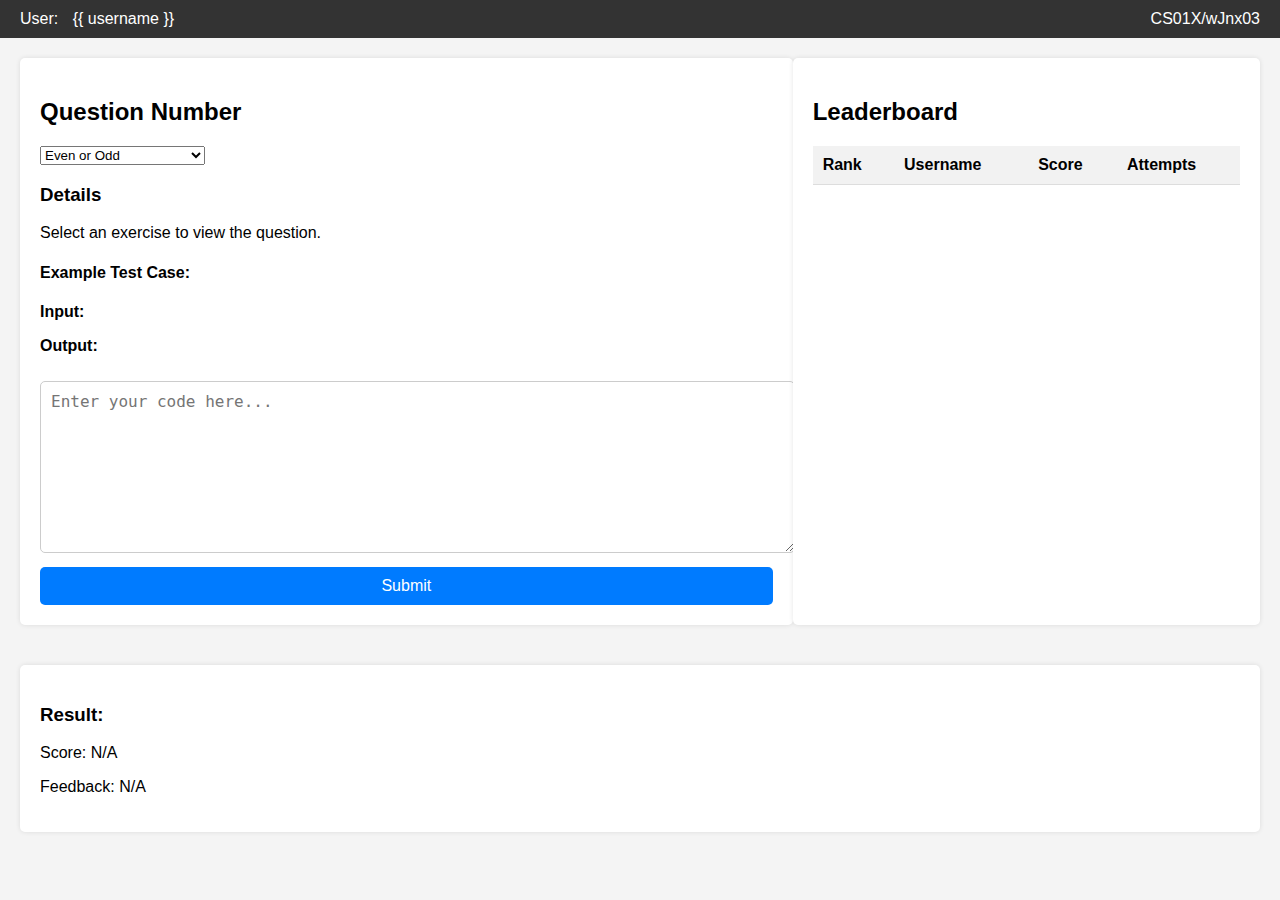
<file: templates/index.html>
<!DOCTYPE html>
<html lang="en">
<head>
    <meta charset="UTF-8">
    <meta name="viewport" content="width=device-width, initial-scale=1.0">
    <title>Exercise Checker</title>
    <link rel="stylesheet" href="/static/style.css">
    <style>
        /* Initial styles for the page */
        body {
            font-family: Arial, sans-serif;
            background-color: #f4f4f4;
            margin: 0;
            padding: 0;
            transition: background-color 0.5s, color 0.5s;
        }
        .cheating-detected {
            background-color: red !important;
            color: white !important;
        }
        .cheating-detected h1, .cheating-detected h2, .cheating-detected p, .cheating-detected div {
            color: white !important;
        }
        .cheating-warning {
            display: none;
            text-align: center;
            font-size: 2em;
            margin-top: 20%;
        }
        .cheating-detail {
            font-size: 1.5em;
            margin-top: 20px;
        }
    </style>
    <script>
        let cheatingDetected = false;

        document.addEventListener('contextmenu', event => {
            event.preventDefault();
            console.log("Right-Click Detected");
            //triggerCheatingDetected("Right-click detected");
        });

        document.addEventListener('keydown', (e) => {
            if (e.key === 'F12' || 
                (e.ctrlKey && e.shiftKey && (e.key === 'I' || e.key === 'J')) ||
                (e.ctrlKey && e.key === 'U')) {
                e.preventDefault();
                triggerCheatingDetected(`DevTools (F12, Ctrl+Shift+I/J, or Ctrl+U) detected`);
            }
        });

        document.addEventListener('visibilitychange', () => {
            if (document.hidden) {
                triggerCheatingDetected("Tab or window switching detected");
            }
        });

        function triggerCheatingDetected(reason) {
            if (!cheatingDetected) {
                cheatingDetected = true;
                document.body.classList.add('cheating-detected');
                document.body.innerHTML = '';

                const warning = document.createElement('div');
                warning.classList.add('cheating-warning');
                warning.innerText = 'WARNING: CHEATING DETECTED';

                const detail = document.createElement('div');
                detail.classList.add('cheating-detail');
                detail.innerText = `Reason: ${reason}`;

                document.body.appendChild(warning);
                document.body.appendChild(detail);
                warning.style.display = 'block';
                detail.style.display = 'block';
            }
        }

        document.addEventListener('keydown', (e) => {
            if (e.ctrlKey && e.key === 'u') {
                e.preventDefault();
                triggerCheatingDetected("View Source (Ctrl+U) detected");
            }
        });

        document.addEventListener('keydown', (e) => {
            if (e.key === 'F12' || 
                (e.ctrlKey && e.shiftKey && (e.key === 'I' || e.key === 'J'))) {
                e.preventDefault();
                triggerCheatingDetected(`DevTools (F12 or Ctrl+Shift+I/J) detected`);
            }
        });

        function obscureNetworkDetails() {
            if (window.XMLHttpRequest) {
                const originalXHROpen = window.XMLHttpRequest.prototype.open;
                window.XMLHttpRequest.prototype.open = function() {
                    console.log('Network request intercepted');
                    return originalXHROpen.apply(this, arguments);
                };
            }
        }
        obscureNetworkDetails();

        window.onbeforeunload = function() {
            return "Are you sure you want to leave this page? Your progress may be lost.";
        };
    </script>
</head>
<body>
    <div class="navigation">
        <span>User: <span id="username">{{ username }}</span></span>
        <span class="course">CS01X/wJnx03</span>
    </div>

    <div class="content">
        <div class="question-section">
            <h2>Question Number</h2>
            <select id="question_type" name="question_type" onchange="updateQuestionDetails()">
                <option value="even_odd">Even or Odd</option>
                <option value="print_numbers">Print Numbers</option>
                <option value="sum_first_n">Sum of First N Numbers</option>
                <option value="multiplication_table">Multiplication Table</option>
                <option value="reverse_number">Reverse Number</option>
                <option value="sum_of_digits">Sum of Digits</option>
                <option value="is_prime">Check Prime Number</option>
                <option value="print_odd_numbers">Print Odd Numbers</option>
            </select>
            <div id="question_details">
                <h3>Details</h3>
                <p id="question_text">Select an exercise to view the question.</p>
                <h4>Example Test Case:</h4>
                <p id="example_input"><strong>Input:</strong></p>
                <p id="example_output"><strong>Output:</strong></p>
            </div>
            <textarea id="user_code" name="user_code" required placeholder="Enter your code here..."></textarea>
            <button type="submit" onclick="submitCode()">Submit</button>
        </div>

        <div class="leaderboard-section">
            <h2>Leaderboard</h2>
            <table>
                <thead>
                    <tr>
                        <th>Rank</th>
                        <th>Username</th>
                        <th>Score</th>
                        <th>Attempts</th>
                    </tr>
                </thead>
                <tbody id="leaderboard_data">
                </tbody>
            </table>
        </div>
    </div>

    <div class="result-section">
        <h3>Result:</h3>
        <p>Score: <span id="score">N/A</span></p>
        <p>Feedback: <span id="feedback">N/A</span></p>
    </div>

    <script src="https://cdn.socket.io/4.3.2/socket.io.min.js"></script>
    <script src="/static/script.js"></script>
</body>
</html>
</file>
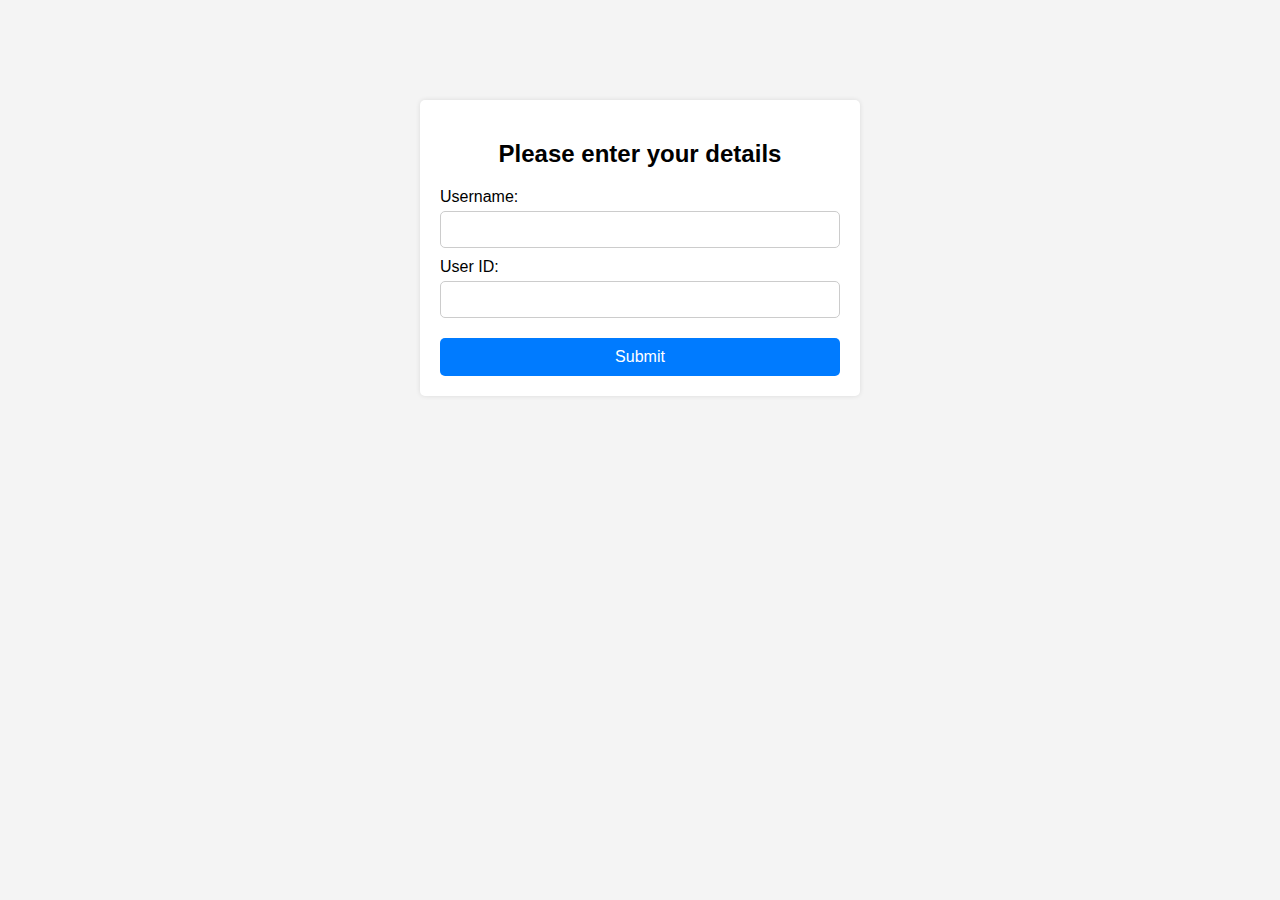
<file: templates/login.html>
<!DOCTYPE html>
<html lang="en">
<head>
    <meta charset="UTF-8">
    <meta name="viewport" content="width=device-width, initial-scale=1.0">
    <title>Login</title>
    <link rel="stylesheet" href="/static/style.css">
</head>
<body>
    <div class="login-container">
        <h2>Please enter your details</h2>
        <form action="/login" method="POST">
            <label for="username">Username:</label>
            <input type="text" id="username" name="username" required>
            <label for="user_id">User ID:</label>
            <input type="text" id="user_id" name="user_id" required>
            <button type="submit">Submit</button>
        </form>
    </div>
</body>
</html>
</file>
<file: static/style.css>
body {
    font-family: Arial, sans-serif;
    background-color: #f4f4f4;
    margin: 0;
    padding: 0;
}

.navigation {
    background-color: #333;
    color: white;
    padding: 10px;
    display: flex;
    justify-content: space-between;
}

.navigation span {
    display: inline-block;
    padding-left: 10px;
}

.course {
    padding-right: 10px;
}

.content {
    display: flex;
    justify-content: space-between;
    padding: 20px;
}

.question-section {
    width: 60%;
    background-color: white;
    padding: 20px;
    border-radius: 5px;
    box-shadow: 0px 0px 5px rgba(0,0,0,0.1);
}

.leaderboard-section {
    width: 35%;
    background-color: white;
    padding: 20px;
    border-radius: 5px;
    box-shadow: 0px 0px 5px rgba(0,0,0,0.1);
}

.result-section {
    padding: 20px;
    background-color: white;
    margin: 20px;
    border-radius: 5px;
    box-shadow: 0px 0px 5px rgba(0,0,0,0.1);
}

textarea {
    width: 100%;
    height: 150px;
    margin-top: 10px;
    padding: 10px;
    font-size: 16px;
    border: 1px solid #ccc;
    border-radius: 5px;
}

button {
    display: block;
    width: 100%;
    padding: 10px;
    background-color: #007BFF;
    color: white;
    border: none;
    border-radius: 5px;
    cursor: pointer;
    margin-top: 10px;
    font-size: 16px;
}

button:hover {
    background-color: #0056b3;
}

table {
    width: 100%;
    border-collapse: collapse;
    margin-top: 20px;
}

th, td {
    padding: 10px;
    text-align: left;
    border-bottom: 1px solid #ddd;
}

th {
    background-color: #f2f2f2;
}

tr:hover {
    background-color: #f1f1f1;
}

.login-container {
    max-width: 400px;
    margin: 100px auto;
    padding: 20px;
    background-color: white;
    border-radius: 5px;
    box-shadow: 0px 0px 5px rgba(0,0,0,0.1);
}

.login-container h2 {
    text-align: center;
}

.login-container label {
    display: block;
    margin-bottom: 5px;
}

.login-container input {
    width: calc(100% - 22px);
    padding: 10px;
    margin-bottom: 10px;
    border-radius: 5px;
    border: 1px solid #ccc;
}
</file>
